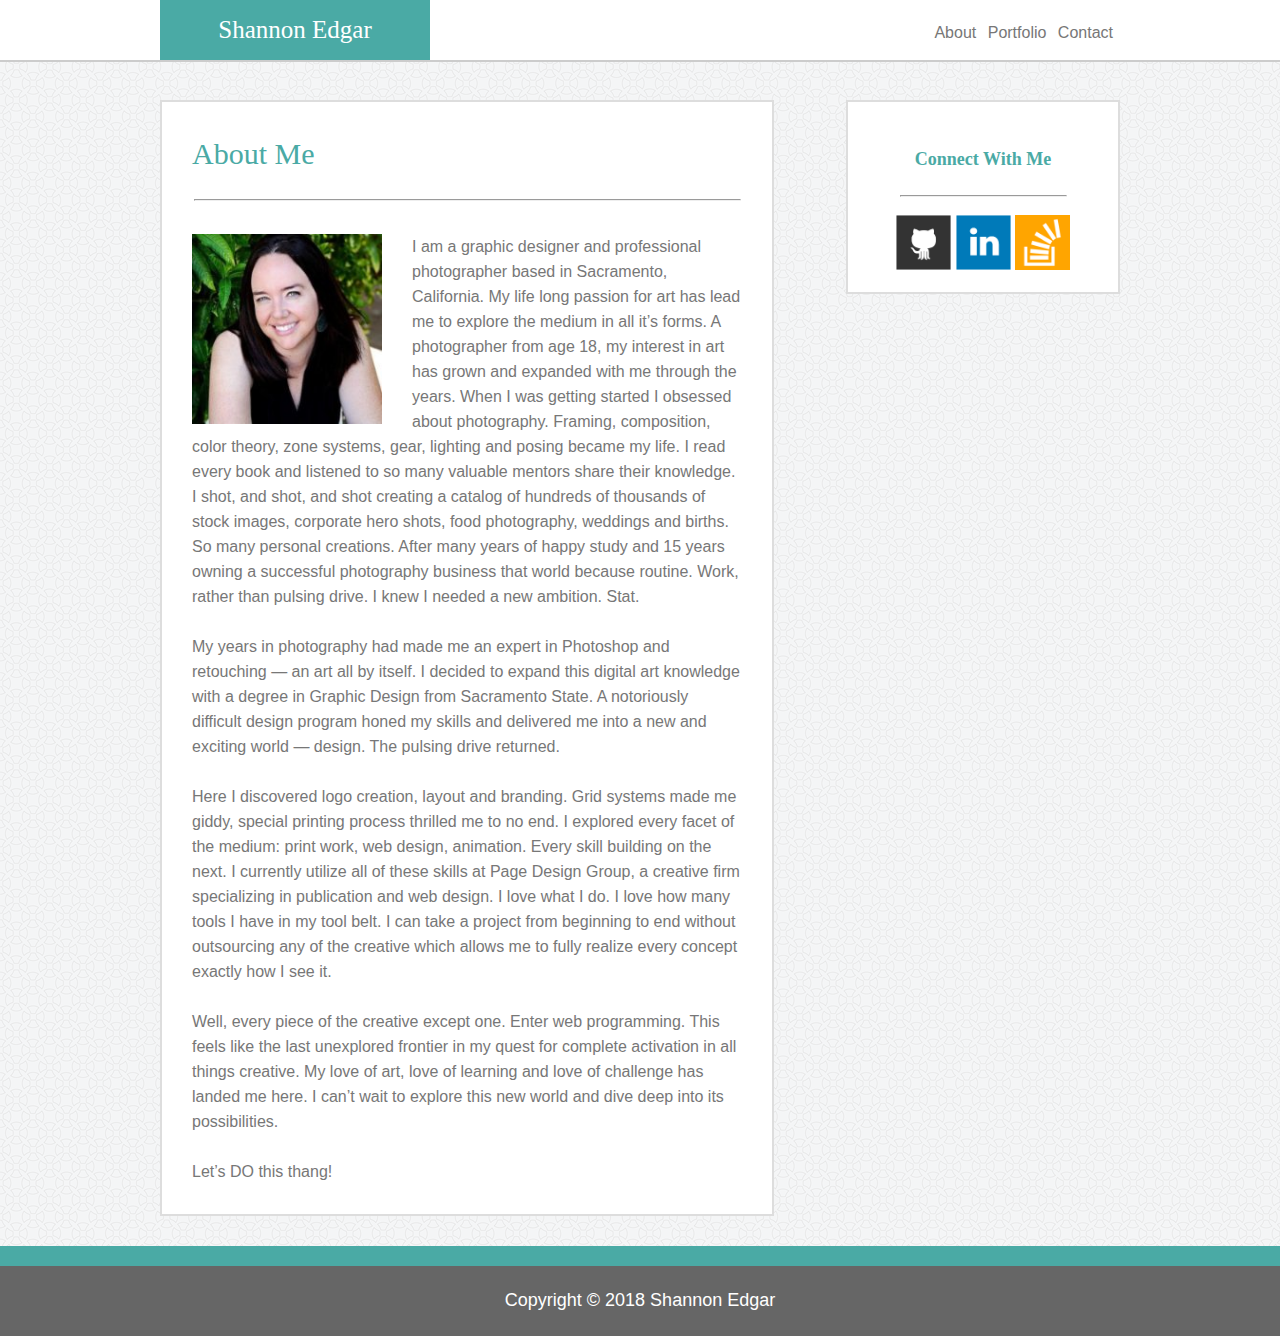
<file: index.html>
<!DOCTYPE html>
<html lang="en">
<head>
	<meta charset="UTF-8">
	<meta name="viewport" content="width=device-width, initial-scale=1.0">
	<title>About | Shannon Edgar</title>
	 <link rel="stylesheet" type="text/css" href="assets/css/reset.css">
	 <link rel="stylesheet" type="text/css" href="assets/css/style.css">
	 
</head>

<body>


  <header id="masterhead">
  	<div class="container">
		<a href="index.html" id="name">Shannon Edgar</a>

			<nav>
				<a href="index.html">About</a>
				<a href="portfolio.html">Portfolio</a>
				<a href="contact.html">Contact</a>
				
			</nav>
  	</div>
  </header>



<div id="mainbody" class="container">
	<section class="mainsection">

		<h1>About Me</h1><br><hr id="hr2"><br>

		<img src="assets/images/headshot.jpg" class="profilepic" alt="Image of Shannon">

		<p>I am a graphic designer and professional photographer based in Sacramento, California. My life long passion for art has lead me to explore the medium in all it’s forms. A photographer from age 18, my interest in art has grown and expanded with me through the years.

		When I was getting started I obsessed about photography. Framing, composition, color theory, zone systems, gear, lighting and posing became my life. I read every book and listened to so many valuable mentors share their knowledge. I shot, and shot, and shot creating a catalog of hundreds of thousands of stock images, corporate hero shots, food photography, weddings and births. So many personal creations. After many years of happy study and 15 years owning a successful photography business that world because routine. Work, rather than pulsing drive. I knew I needed a new ambition. Stat.</p><br>

		<p>My years in photography had made me an expert in Photoshop and retouching — an art all by itself. I decided to expand this digital art knowledge with a degree in Graphic Design from Sacramento State. A notoriously difficult design program honed my skills and delivered me into a new and exciting world — design. The pulsing drive returned.</p><br>

		<p>Here I discovered logo creation, layout and branding. Grid systems made me giddy, special printing process thrilled me to no end. I explored every facet of the medium: print work, web design, animation. Every skill building on the next. I currently utilize all of these skills at Page Design Group, a creative firm specializing in publication and web design. I love what I do. I love how many tools I have in my tool belt. I can take a project from beginning to end without outsourcing any of the creative which allows me to fully realize every concept exactly how I see it. </p><br>

		<p>Well, every piece of the creative except one. Enter web programming. This feels like the last unexplored frontier in my quest for complete activation in all things creative. My love of art, love of learning and love of challenge has landed me here. I can’t wait to explore this new world and dive deep into its possibilities. </p><br>

		<p>Let’s DO this thang!<p>
	</section>

	<section class="sidebar">
		<div>
			<h2>Connect With Me</h2><hr>

			<a href=""><img src="assets/images/github-128.png" class= "sidebarimages" alt="Git Hub Logo">

			<a href=""><img src="assets/images/linkedin-128.png" class= "sidebarimages" alt="LinkedIn">

			<a href=""><img src="assets/images/stackoverflow-128.png" class= "sidebarimages" alt="Stack Overflow">

		</div>
	</section>



</div></div>

<footer>
		<div id="footertype"><a>
			Copyright &copy; 2018 Shannon Edgar</a>
		</div>

	</footer>


	
</body>
</html>
</file>
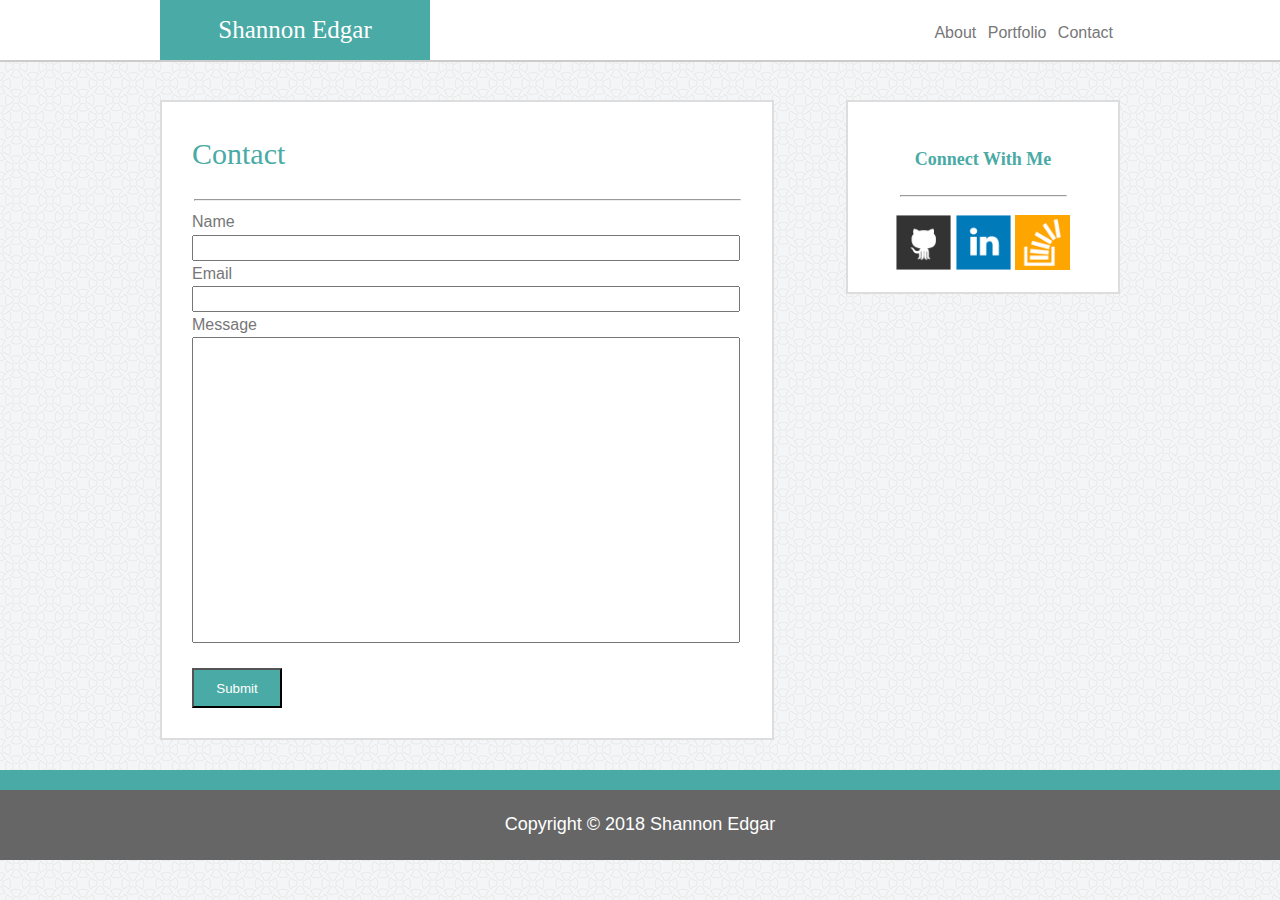
<file: contact.html>
<!DOCTYPE html>
<html lang="en">
<head>
	<meta charset="UTF-8">
	<title>Contact | Shannon Edgar</title>
	<meta name="viewport" content="width=device-width, initial-scale=1.0">
	<link rel="stylesheet" type="text/css" href="assets/css/reset.css">
	<link rel="stylesheet" type="text/css" href="assets/css/style.css">
	 
</head>

  <header id="masterhead">
  	<div class="container">
		<a href="index.html" id="name">Shannon Edgar</a>

			<nav>
				<a href="index.html">About</a>
				<a href="portfolio.html">Portfolio</a>
				<a href="contact.html">Contact</a>
				
			</nav>
  	</div>
  </header>



<div id="mainbody" class="container">
		<section class="mainsection">

			<h1>Contact</h1><br><hr id="hr2">

			<form action="/action_page.php">
			  Name <br>
			  <input type="text" class="typebox" name="fname"><br>
			  Email <br>
			  <input type="text" class="typebox" name="lname"><br>
			   Message <br>
			  <input type="text" id="boxsize" name="lname"><br>


			  <br>
			  <input type="submit" value="Submit" class="button">
			</form>






		</section>



	<section class="sidebar">
		<div>
			<h2>Connect With Me</h2><hr>

			<a href=""><img src="assets/images/github-128.png" class= "sidebarimages" alt="Git Hub Logo">

			<a href=""><img src="assets/images/linkedin-128.png" class= "sidebarimages" alt="LinkedIn">

			<a href=""><img src="assets/images/stackoverflow-128.png" class= "sidebarimages" alt="Stack Overflow">

		</div>
	</section></div>



	<footer>
		<div id="footertype"><a>
			Copyright &copy; 2018 Shannon Edgar</a>
		</div>

	</footer>



<body>
	
</body>
</html>
</file>
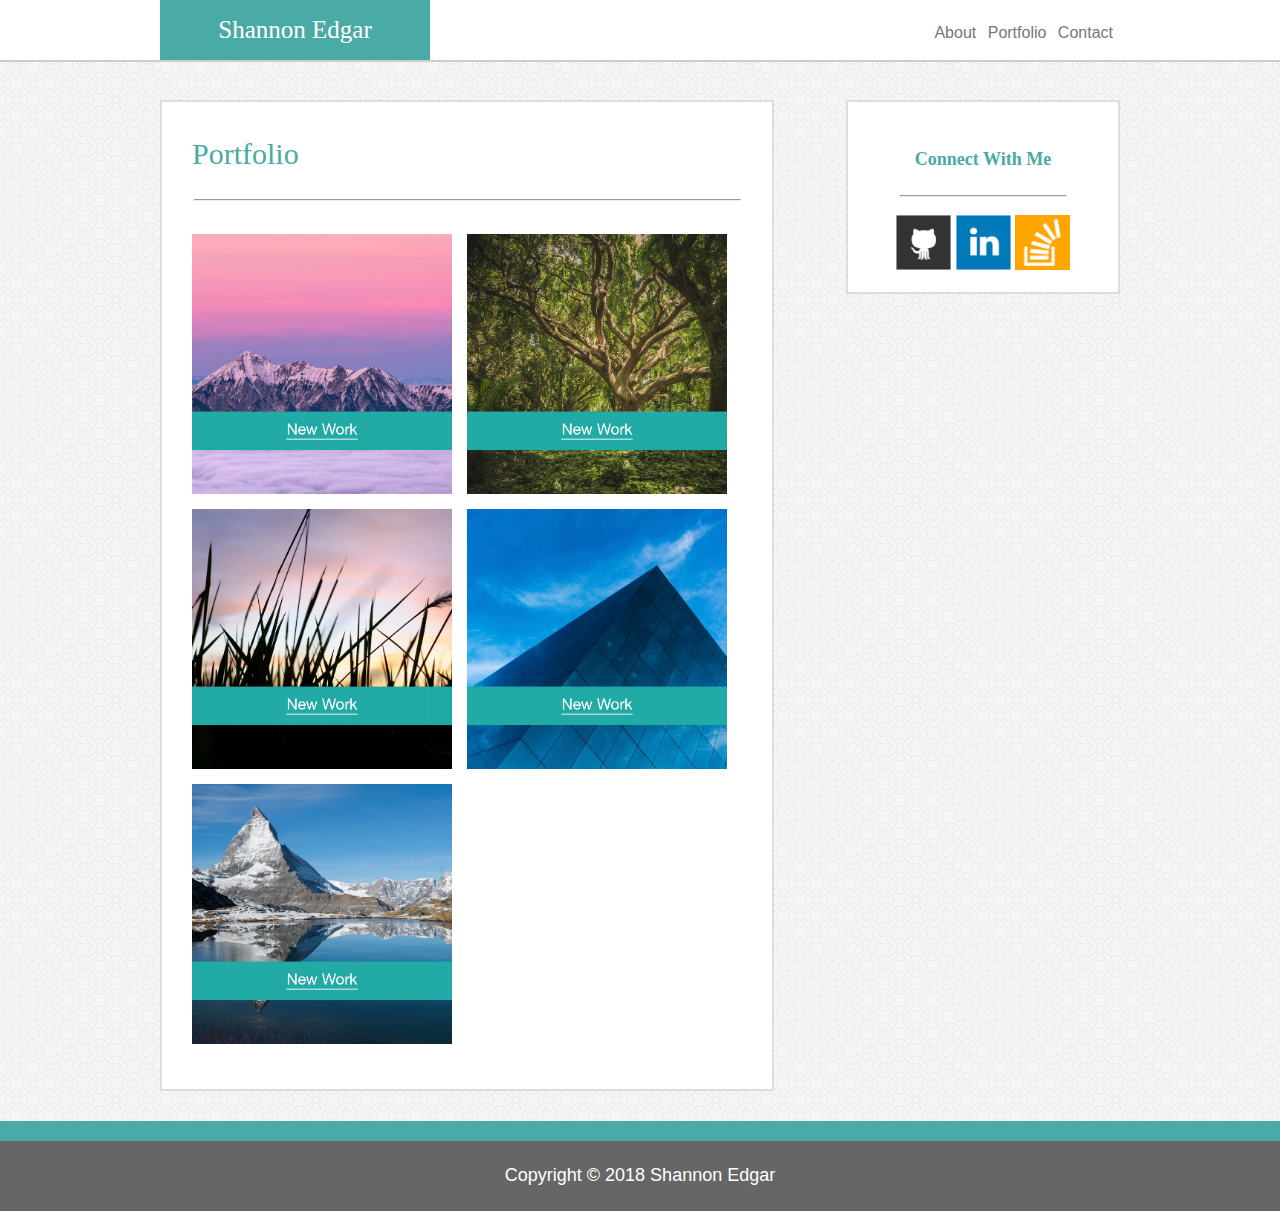
<file: portfolio.html>
<!DOCTYPE html>
<html lang="en">
<head>
	<meta charset="UTF-8">
	<title>Portfolio | Shannon Edgar</title>
	<meta name="viewport" content="width=device-width, initial-scale=1.0">
 	<link rel="stylesheet" type="text/css" href="assets/css/reset.css">
 	<link rel="stylesheet" type="text/css" href="assets/css/style.css">
	 
</head>

<body>

  <header id="masterhead">
  	<div class="container">
		<a href="index.html" id="name">Shannon Edgar</a>

			<nav>
				<a href="index.html">About</a>
				<a href="portfolio.html">Portfolio</a>
				<a href="contact.html">Contact</a>
				
			</nav>
  	</div>
  </header>



	<div id="mainbody" class="container">
		<section class="mainsection">

			<h1>Portfolio</h1><br><hr id="hr2"><br>

				<div class="work">
					<img src="assets/images/image1.jpg" class="work" alt="Image of Portfolio Work"></div>

				<div class="work">
					<img src="assets/images/image2.jpg" class="work" alt="Image of Portfolio Work"></div>

				<div class="work">
					<img src="assets/images/image3.jpg" class="work" alt="Image of Portfolio Work"></div>

				<div class="work">
					<img src="assets/images/image4.jpg" class="work" alt="Image of Portfolio Work"></div>

				<div class="work">
					<img src="assets/images/image5.jpg" class="work" alt="Image of Portfolio Work"></div>

		</section>


	<section class="sidebar">
		<div>
			<h2>Connect With Me</h2><hr>

			<a href=""><img src="assets/images/github-128.png" class= "sidebarimages" alt="Git Hub Logo">

			<a href=""><img src="assets/images/linkedin-128.png" class= "sidebarimages" alt="LinkedIn">

			<a href=""><img src="assets/images/stackoverflow-128.png" class= "sidebarimages" alt="Stack Overflow">

		</div>
	</section></div>


<footer>
		<div id="footertype"><a>
			Copyright &copy; 2018 Shannon Edgar</a>
		</div>

	</footer>

	
</body>
</html>
</file>
<file: assets/css/style.css>
body {
  	color: #777777;
  	font-family: 'Arial', 'Helvetica Neue', Helvetica, sans-serif;
	background: url(../images/circles-light.png)
 
}

header {
 	padding: 00px;
  	margin-bottom: 20px;
  	color: #333;
  	background: #777777;
  	z-index: 200;
}

.container {
	width: 100%;
	max-width: 960px;
	margin: 0 auto;
	clear: both;
}

#masterhead {
	position: fixed;
	width: 100%;
	margin: 0 0 0px 0;
	color: #fff;
	border-bottom: 2px solid #ccc;
	background: #fff;
	height: 60px;
}

#name {
	height: 60px;
	width: 270px;
	color: #fff;
	background: #4aaaa5;
	font-family: georgia, times, "times new roman", serif;
	float: left;
	line-height: 60px;
	text-align: center;
	font-size: 25px;
	margin: 0px 0px 0px 0px;
	text-decoration: none;
}		

#mainbody {
	padding-top: 0px;

}	

.mainsection {
	float: left;
	margin: 100px 0px 30px 0px;
	padding: 10px 30px 30px 30px;
	
	background: #fff;
	border: 2px solid #ddd;
	width: 550px;
	line-height: 25px;
	font-size: 16px;
	font-family: 'Arial', 'Helvetica Neue', Helvetica, sans-serif;
}

.profilepic {
	width: 190px;
	padding: 0 30px 10px 0;
	float: left;

}


.sidebar {
	float: right;
	width: 270px;
	height: 190px;
	padding: 0px 0px 0px 0;
	background: #fff;
	border: 2px solid #ddd;
	padding-left: 0px;
    text-align: center;
    margin-top: 100px;
	padding: 40px, 10px, 0, 10px;
	margin: 0, 20px, 0, 10px;
}

.sidebarimages {
	width: 55px;
	height: 55px;
	position: relative;
    top: 10px;
}


hr {
	width: 165px;
}

#hr2 {
	width: 545px;
}

h1 {
	font-size: 30px;
	line-height: 24px;
  	color: #4aaaa5;
  	font-family: georgia, times, "times new roman", serif;
  	padding-top: 30px

}

h2 {
	font-size: 18px;
	line-height: 55px;
  	color: #4aaaa5;
  	font-family: georgia, times, "times new roman", serif;
  	font-weight: bold;
  	padding-top: 30px;

}

h3 {
	position: absolute;   
	width: 260px;
	height: 50px;
	font-weight: 300;
	line-height: 30px;
	color: #fff;
	text-align: center;
	background: #4aaaa5;
	z-index: 5;
}

#green {
	position: absolute; 
	top: 420px;
	padding-top: 20px;
	text-decoration: underline;
}

#green1 {
	position: absolute; 
	top: 185px;
	right: 15px;
	padding-top: 20px;
	text-decoration: underline;
}

#green2 {
	position: absolute; 
	top: 185px;
	right: 15px;
	padding-top: 20px;
	text-decoration: underline;

}

/* I am using class and absolute postioning to get the green bars in place. This cannot be right. */


nav {
	float: right;
}

nav a {
	text-decoration: none;
	margin: 25px 7px 0px 0px;
	font-family: 'Arial', 'Helvetica Neue', Helvetica, sans-serif;
	display: inline-block;
	color: #777777;
}

footer {
	width: 100%;
	clear: both;
	font-size: 18px;
	text-align: center;
	background: #666;
	color: #ffffff;
	text-decoration: none;
	height: 80px;
	border-top: 10px solid #4aaaa5;
}

a { text-decoration: none; }
a:visited { text-decoration: none; }
a:hover { text-decoration: none; }
a:focus { text-decoration: none; }
a:hover, a:active { text-decoration: none; }


#footertype {
	width: 100%;
	padding: 25px 0px 0px 0px;
	text-decoration: none;
	font-family: 'Arial', 'Helvetica Neue', Helvetica, sans-serif;
	border-top: 10px solid #4aaaa5;
	text-decoration: none;

}	

.work{
	position: relative;
	z-index: 1;
	float:	left;
	width: 260px;
	height: 260px;
	padding: 0 15px 15px 0;

}

.button{
	width: 90px;
	height: 40px;
	color: #fff;
	background: #4aaaa5;
}


#boxsize{
	width: 540px;
	height: 300px;
}

.typebox{
	width: 540px;
	height: 20px;
}


@media only screen and (max-width : 980px) {
	
}

@media only screen and (max-width : 888px) {
	.sidebar {
	float: left;
	width: 100%;
}

nav {
	background-color: white;
	position: relative;
	width: 100%;
	height: 30px;
	text-align: center;	
	padding-top: 20px;
}

#name {
	height: 60px;
	width: 100%;
	color: #fff;
	background: #4aaaa5;
	font-family: georgia, times, "times new roman", serif;
	float: left;
	line-height: 60px;
	text-align: center;
	font-size: 25px;
	margin: 0px 0px 0px 0px;
	text-decoration: none;
}	

.mainsection {
	margin: 130px 0px 30px 0px;

}

nav a {
	text-align: center;
	background-color: white;
	width: 100%;
	display: inline;
	text-align: center;	

	
}






}

@media only screen and (max-width : 768px) {

nav {
	background-color: white;
	position: relative;
	width: 100%;
	height: 30px;
	text-align: center;	
	padding-top: 20px;
}

#name {
	height: 60px;
	width: 100%;
	color: #fff;
	background: #4aaaa5;
	font-family: georgia, times, "times new roman", serif;
	float: left;
	line-height: 60px;
	text-align: center;
	font-size: 25px;
	margin: 0px 0px 0px 0px;
	text-decoration: none;
}	

.mainsection {
	margin: 130px 0px 30px 0px;

}

nav a {
	text-align: center;
	background-color: white;
	width: 100%;
	display: inline;
	text-align: center;	

	
}

.sidebar {
	float: left;
	width: 100%;
}

.work {
    width: 100%;
    height: auto;
    float: left;
}










@media screen and (max-width : 640px) {
	
.work {
    width: 100%;
    height: auto;
    float: left;
}

    }
</file>
